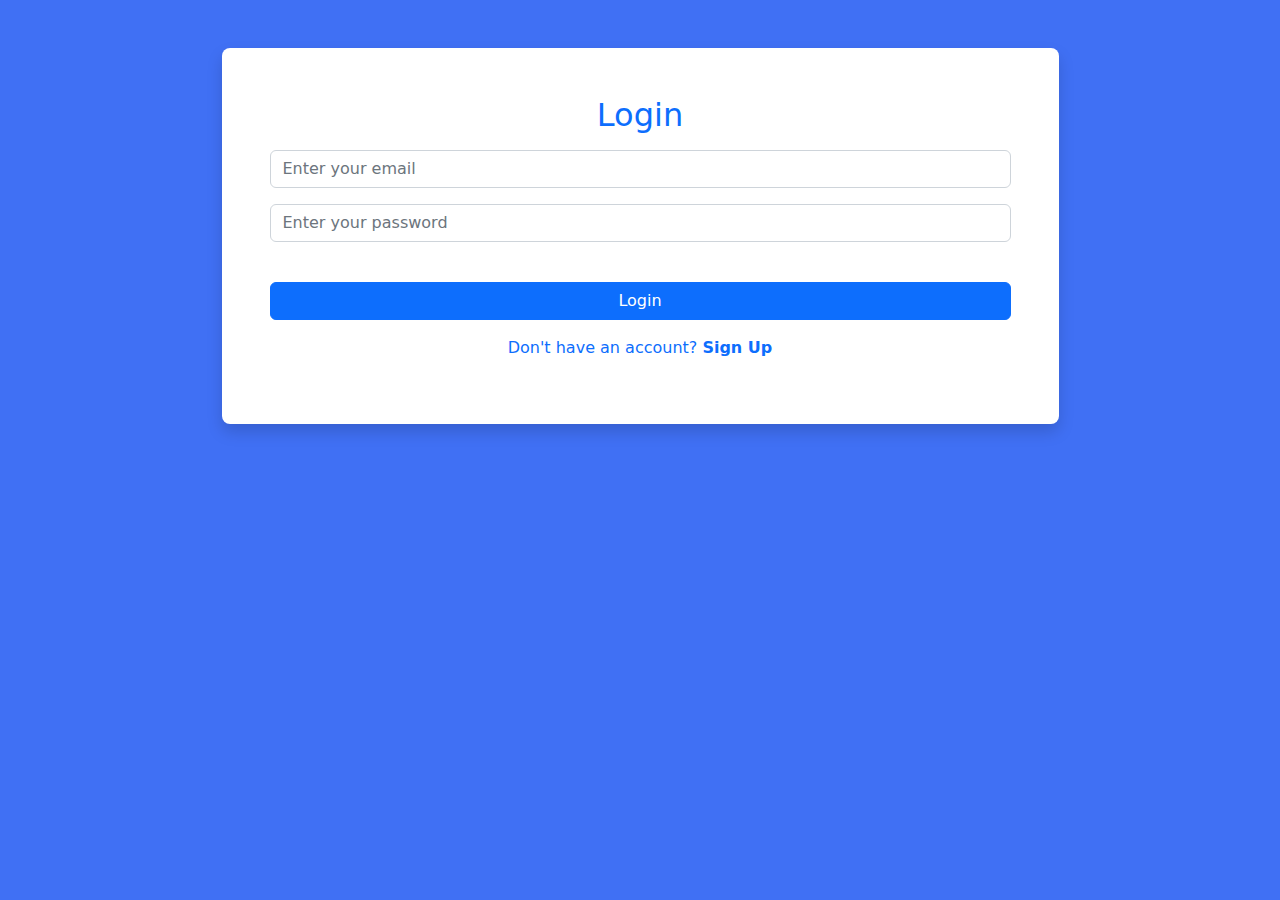
<file: index.html>
<!DOCTYPE html>
<html lang="en">
    <head>
        <meta charset="UTF-8">
        <meta name="viewport" content="width=device-width, initial-scale=1.0" />
        <title>SmartLogin</title>
        <link rel="stylesheet" href="./css/bootstrap.min.css">
        <link rel="stylesheet" href="./css/style.css">
        
    </head>

    <body>
        
        <div class="container login my-5  text-white text-center  ">
            <div class=" w-75 m-auto  rounded-3   px-5 py-5 bg-white shadow border-dark">
            <h1 class="text-primary fs-2 mb-3">Login</h1>
            <input id="login-mail" class="form-control mb-3" type="email" placeholder="Enter your email">
           
            <input id="login-pass" class="form-control mb-3" type="password" placeholder="Enter your password">
           <p id="incorrect" class="invalid-feedback" style="display: none;">incorrect email or password</p>
           <p id="empty" class=" invalid-feedback" style="display: none;">All inputs are required</p>
            <button id="login" class="btn btn-primary  w-100 mt-4  " type="button"  >Login</button>
            <p class=" my-3 text-primary">Don't have an account? <a class="text-primary fw-bold a" href="signup.html">Sign Up</a></p>
            </div>
        </div>
        <script src="./js/bootstrap.bundle.min.js"></script>
        <script src="./js/main.js"></script>
    </body>
</html>
</file>
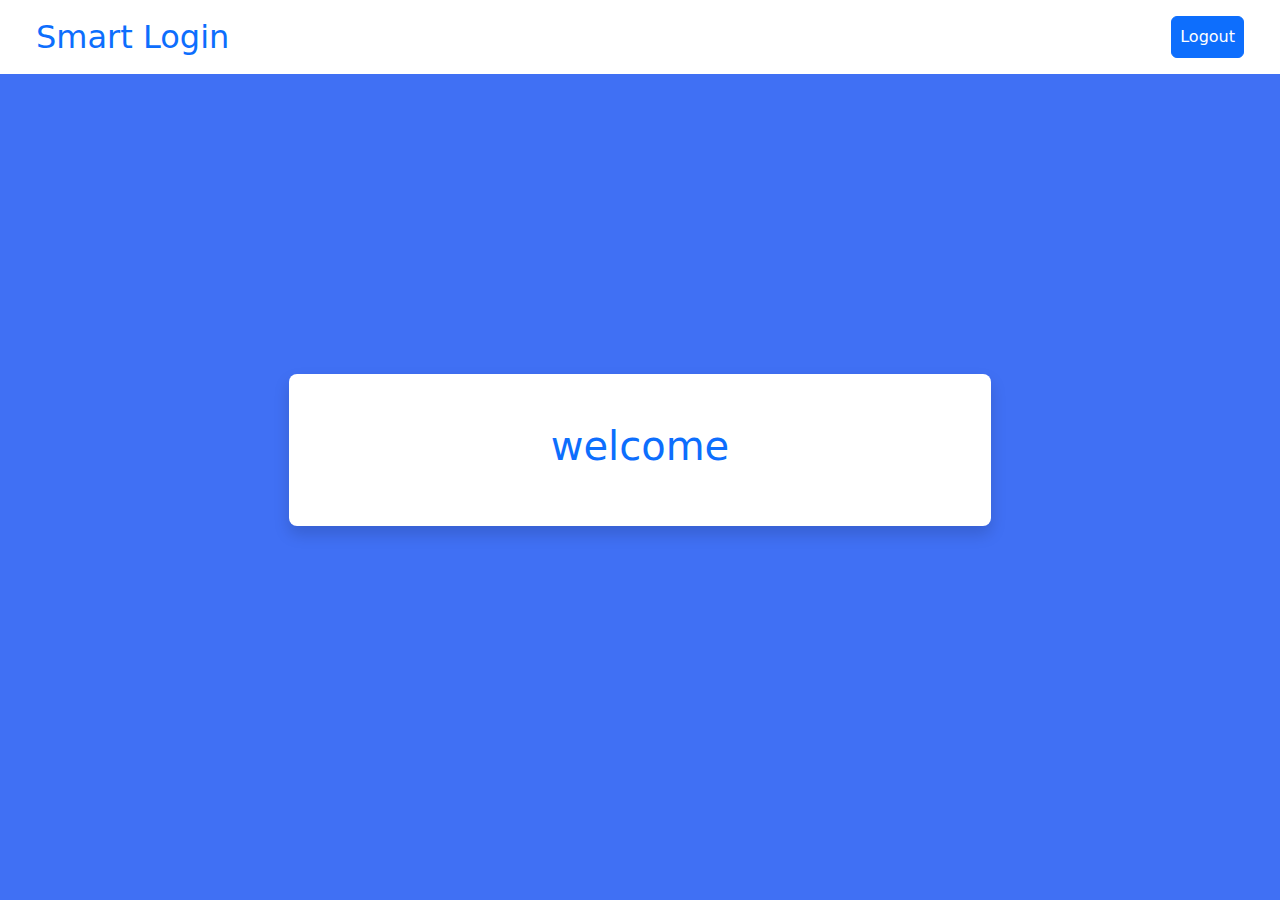
<file: home.html>
<!DOCTYPE html>
<html>
    <head>
      <meta charset="UTF-8">
      <meta name="viewport" content="width=device-width, initial-scale=1.0" />
      <title>SmartLogin</title>
        <link rel="stylesheet" href="./css/bootstrap.min.css">
        <link rel="stylesheet" href="./css/style.css">
    </head>

    <body>
        <nav class="navbar navbar-expand-lg bg-white fixed-top py-2 px-4">
            <div class="container-fluid">
              <a class="navbar-brand text-primary fs-2" href="#">Smart Login</a>
              <button class="navbar-toggler bg-primary" type="button" data-bs-toggle="collapse" data-bs-target="#navbarNav" aria-controls="navbarNav" aria-expanded="false" aria-label="Toggle navigation">
                <span class="navbar-toggler-icon"></span>
              </button>
              <div class="collapse navbar-collapse" id="navbarNav">
                <ul class="navbar-nav ms-auto">
                  <li class="nav-item ">
                    <a class="nav-link  btn btn-primary text-white" aria-current="page" href="index.html" onclick="logout()" >Logout</a>
                  </li>
                </ul>
              </div>
            </div>
          </nav>

        <div class="container  d-flex align-items-center justify-content-center vh-100 w-75  ">
        
        <div class="w-75 p-5 text-center bg-white text-primary rounded-3  shadow border-primary ">
        <h1 id="welcome" >welcome</h1>
            
        </div>
        </div>
        <script src="./js/bootstrap.bundle.min.js"></script>
        <script src="./js/main.js"></script>
    </body>
</html>
</file>
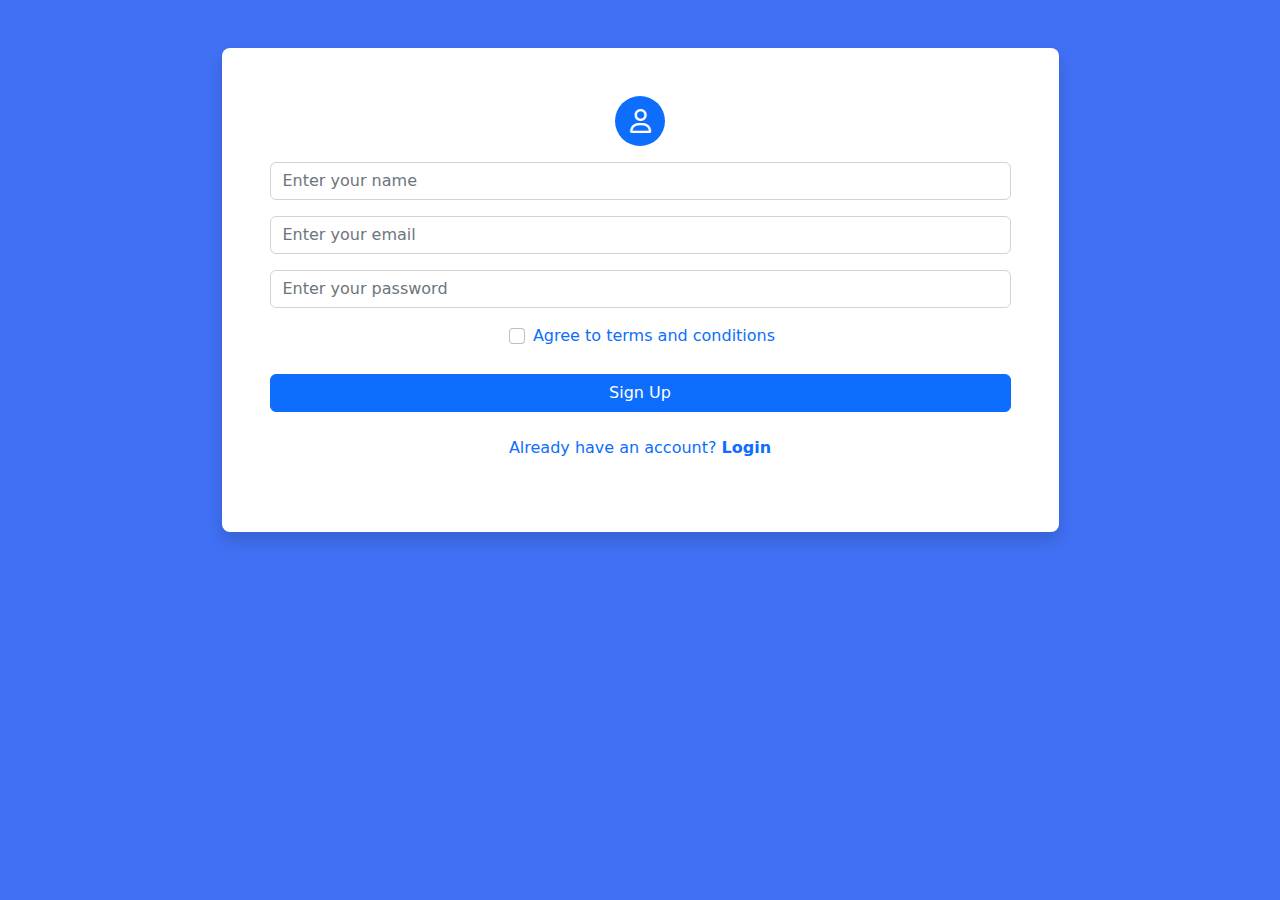
<file: signup.html>
<!DOCTYPE html>
<html lang="en">
    <head>
        <meta charset="UTF-8">
        <meta name="viewport" content="width=device-width, initial-scale=1.0">
        <title>SmartLogin</title>
        <link rel="stylesheet" href="./webfonts/fa-solid-900.ttf">
        <link rel="stylesheet" href="./css/all.min.css">
        <link rel="stylesheet" href="./css/bootstrap.min.css">
        <link rel="stylesheet" href="./css/style.css">
        
    </head>
    <body>
        
        <div class="container my-5  text-white  ">
            <div class=" m-auto w-75  rounded-3 d-flex flex-column align-items-center justify-content-center  px-5 py-5 bg-white   shadow border-primary">
                <div class="text-center mb-3 bg-primary icon rounded-circle d-flex justify-content-center align-items-center  ">
                <i class="fa-regular fa-user text-center text-white fs-4  "></i>
            </div>
            
            <input id="user-name" class="  form-control mb-3 " type="text" placeholder="Enter your name" required>
            
            <input id="signup-mail" class="form-control mb-3 " type="email" placeholder="Enter your email">
            <p id="mail-valid" class=" invalid-feedback   " style="display: none;">Please enter a valid email address.</p>
            <p id="already-exists" style="display: none;" class="text-danger invalid-feedback">An account with this email already exists.</p>
            <input id="signup-pass" class="form-control  mb-3" type="password" placeholder="Enter your password">
            <p id="pass-valid" class="invalid-feedback" style="display: none;">Password must include at least 8 characters and starts with at least one letter..</p>
            <div class="form-check ms-1">
                <input  class="form-check-input " type="checkbox" value="" id="invalidCheck" required>
                <label   class="form-check-label  text-primary" for="invalidCheck">
                  Agree to terms and conditions
                </label>
                <div id="check"  class="invalid-feedback">
                  You must agree before submitting.
                </div>
              </div>
            <p id="success" style="display: none;" class="text-success text-center  fs-5">Done</p>
            <p id="empty" class="invalid-feedback text-center" style="display: none;">All inputs are required</p>
            
            <button id="signup" class="btn btn-primary w-100 mt-4 " type="submit" >Sign Up</button>
            <p class="text-primary my-4 text-center">Already have an account? <a class="text-primary a fw-bold" href="index.html">Login</a></p>
            </div>
        </div>
        <script src="./js/bootstrap.bundle.min.js"></script>
        <script src="./js/main.js"></script>

    </body>
</html>
</file>
<file: css/style.css>
body{
    
    background-color: #4070f4;
}
.login{
    background-color: #4070f4;
}

.a{
    text-decoration: none;
    
}
.a:hover{
    text-decoration: underline;
   
}
.icon{
    width: 50px;
    height: 50px;
    
}


@media only screen and (max-width: 600px) {
    
    .w-75 {
        width: 100%!important;
    }
    
    
    }
</file>
